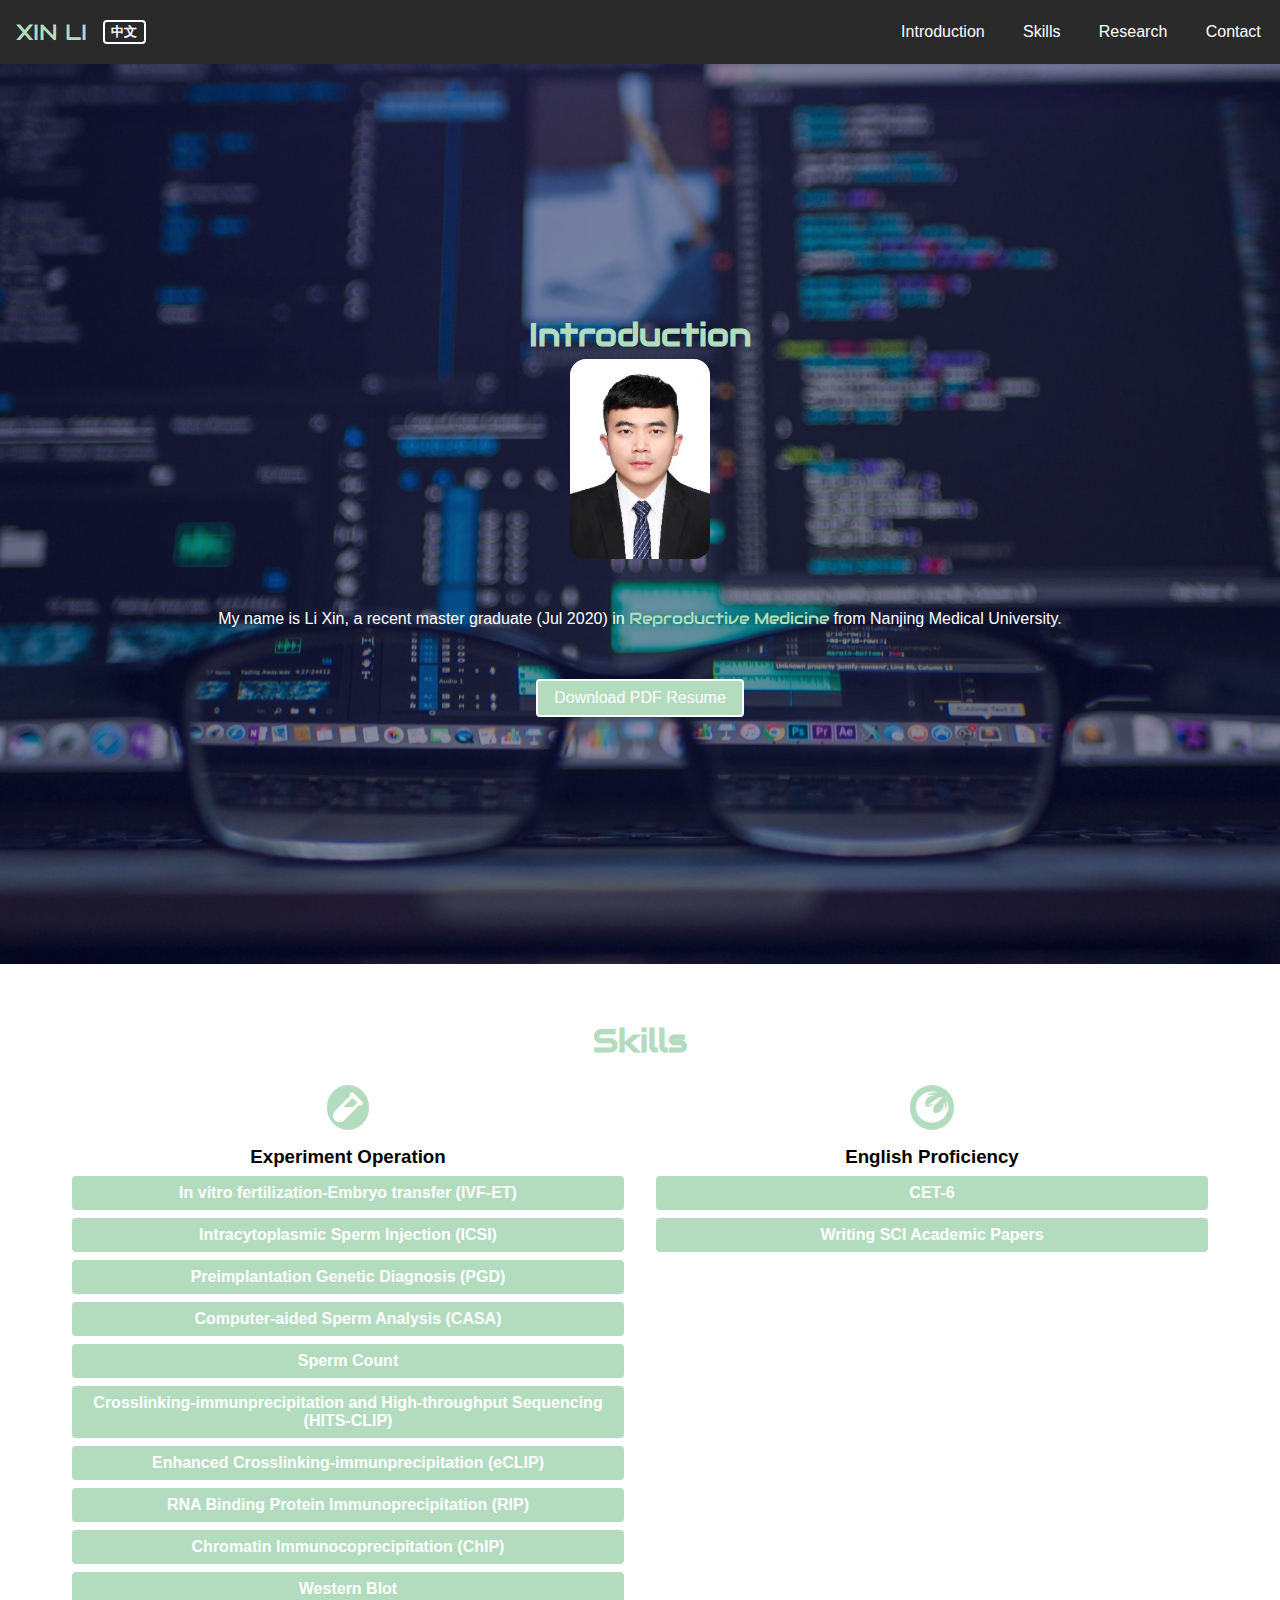
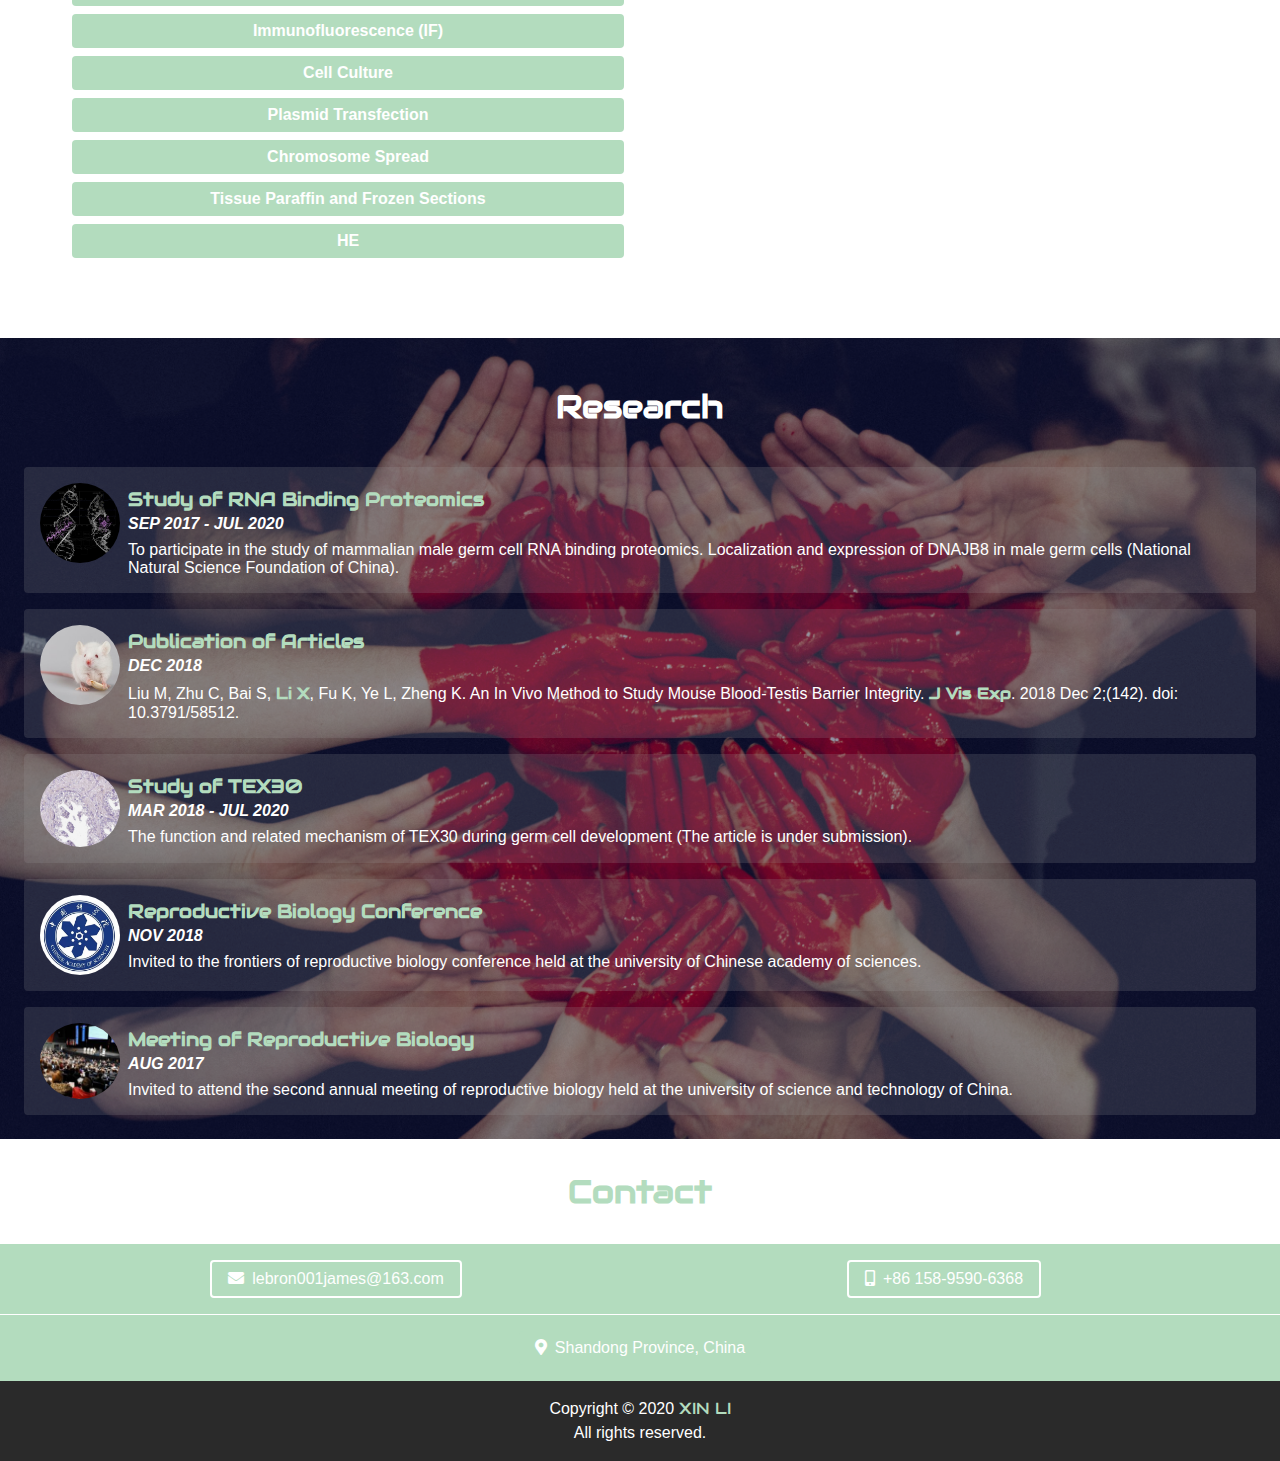
<file: index.html>
<!DOCTYPE html>
<html lang="en">
<head>
  <meta charset="UTF-8">
  <meta name="viewport" content="width=device-width, initial-scale=1.0">
  <link rel="shortcut icon" href="favicon.ico" type="image/x-icon">
  <link rel="stylesheet" href="https://use.fontawesome.com/releases/v5.6.1/css/all.css" crossorigin="anonymous">
  <link href="https://fonts.googleapis.com/css2?family=Audiowide&display=swap" rel="stylesheet">
  <link rel="stylesheet" href="css/reset+utils.css">
  <link rel="stylesheet" href="css/header.css">
  <link rel="stylesheet" href="css/main.css">
  <link rel="stylesheet" media="screen and (max-width:768px)" href="css/mobile.css">
  <title>XIN LI | 李鑫</title>
</head>
<body>
  <header>
    <div class="overlay"></div>
    <div class="logo">
      <p class="text-prime mx-1">XIN LI</p>
      <a class="i18n-btn" href="./zh.html">中文</a>
    </div>
    <ul>
      <li><a href="#showcase">Introduction</a></li>
      <li><a href="#service">Skills</a></li>
      <li><a href="#team">Research</a></li>
      <li><a href="#contact">Contact</a></li>
    </ul>
  </header>
  <main>
    <section id="showcase">
      <div class="content">
        <h1 class="text-prime">Introduction</h1>
        <div class="flip-card">
          <div class="flip-card-inner">
            <div class="flip-card-front">
              <img src="./images/xinli.png" alt="Avatar" style="width:140px;height:200px;border-radius:1rem;">
            </div>
            <div class="flip-card-back">
              <h2 style="margin: 1rem;">Xin Li</h2> 
              <p style="margin: 0.2rem 0;">DOB: FEB 1992</p> 
              <p style="margin: 0.2rem 0;">Nationality: Han</p>
            </div>
          </div>
        </div>
        <p>My name is Li Xin, a recent master graduate (Jul 2020) in <span class="text-prime">Reproductive Medicine</span> from Nanjing Medical University.</p>
        <a href="./assets/resume-xin-li-en.pdf" class="btn">Download PDF Resume</a>
      </div>
    </section>
    <section id="service">
      <h1 class="text-prime">Skills</h1>
      <div class="container">
        <div class="box">
          <i class="fas fa-vial fa-2x bg-round"></i>
          <h3>Experiment Operation</h3>
          <ul>
            <li class="experiment">In vitro fertilization-Embryo transfer (IVF-ET)</li>
            <li class="experiment">Intracytoplasmic Sperm Injection (ICSI)</li>
            <li class="experiment">Preimplantation Genetic Diagnosis (PGD)</li>
            <li class="experiment">Computer-aided Sperm Analysis (CASA)</li>
            <li class="experiment">Sperm Count</li>
            <li class="experiment">Crosslinking-immunprecipitation and High-throughput Sequencing (HITS-CLIP)</li>
            <li class="experiment">Enhanced Crosslinking-immunprecipitation (eCLIP)</li>
            <li class="experiment">RNA Binding Protein Immunoprecipitation (RIP)</li>
            <li class="experiment">Chromatin Immunocoprecipitation (ChIP)</li>
            <li class="experiment">Western Blot</li>
            <li class="experiment">Immunofluorescence (IF)</li>
            <li class="experiment">Cell Culture</li>
            <li class="experiment">Plasmid Transfection</li>
            <li class="experiment">Chromosome Spread</li>
            <li class="experiment">Tissue Paraffin and Frozen Sections</li>
            <li class="experiment">HE</li>
          </ul>
        </div>
        <div class="box">
          <i class="fab fa-phoenix-squadron fa-2x bg-round"></i>
          <h3>English Proficiency</h3>
          <ul>
            <li class="experiment">CET-6</li>
            <li class="experiment">Writing SCI Academic Papers</li>
          </ul>
        </div>
      </div>
    </section>

    <section id="team">
      <div class="overlay"></div>
      <h1 class="text-prime">Research</h1>
      <div class="container">
        <div class="box">
          <img src="./images/rna1.jpg" alt="rna">
          <div class="desc">
            <h3 class="text-prime">Study of RNA Binding Proteomics</h3>
            <h4 style="font-style: italic;margin-bottom: 0.5rem;">SEP 2017 - JUL 2020</h3>
            <p>To participate in the study of mammalian male germ cell RNA binding proteomics. Localization and expression of DNAJB8 in male germ cells (National Natural Science Foundation of China).</p>
          </div>
        </div>
        <div class="box">
          <img src="./images/mice1.png" alt="mice">
          <div class="desc">
            <h3 class="text-prime">Publication of Articles</h3>
            <h4 style="font-style: italic;margin-bottom: 0.5rem;">DEC 2018</h3>
            <p>Liu M, Zhu C, Bai S, <strong>Li X</strong>, Fu K, Ye L, Zheng K. An In Vivo Method to Study Mouse Blood-Testis Barrier Integrity. <strong>J Vis Exp</strong>. 2018 Dec 2;(142). doi: 10.3791/58512.</p>
          </div>
        </div>
        <div class="box">
          <img src="./images/tex30.png" alt="rna">
          <div class="desc">
            <h3 class="text-prime">Study of TEX30</h3>
            <h4 style="font-style: italic;margin-bottom: 0.5rem;">MAR 2018 - JUL 2020</h3>
            <p>The function and related mechanism of TEX30 during germ cell development (The article is under submission).</p>
          </div>
        </div>
        <div class="box">
          <img src="./images/univ.jpg" alt="rna">
          <div class="desc">
            <h3 class="text-prime">Reproductive Biology Conference</h3>
            <h4 style="font-style: italic;margin-bottom: 0.5rem;">NOV 2018</h3>
            <p>Invited to the frontiers of reproductive biology conference held at the university of Chinese academy of sciences.</p>
          </div>
        </div>
        <div class="box">
          <img src="./images/conference.png" alt="rna">
          <div class="desc">
            <h3 class="text-prime">Meeting of Reproductive Biology</h3>
            <h4 style="font-style: italic;margin-bottom: 0.5rem;">AUG 2017</h3>
            <p>Invited to attend the second annual meeting of reproductive biology held at the university of science and technology of China.</p>
          </div>
        </div>
      </div>
    </section>

    <section id="contact">
      <h1 class="text-prime py-2">Contact</h1>
      <div class="container px-1">
        <div class='py-1'>
          <a class="btn" href="mailto:lebron001james@163.com"><i class="fas fa-envelope mxr1"></i>lebron001james@163.com</a>
        </div>
        <div class='py-1'>
          <a class='btn' href="tel:+8615895906368"><i class="fas fa-mobile-alt mxr1"></i>+86 158-9590-6368</a>
        </div>
      </div>
      <div class='py-1' style="text-align: center; background-color: var(--c-prime);margin-top: 1px;">
        <p class='btn' style="border: none;"><i class="fas fa-map-marker-alt mxr1"></i>Shandong Province, China</p>
      </div>
    </section>
  </main>
  <footer class="bg-dark py-1">
    <p>Copyright &copy; 2020 <span class="text-prime">XIN LI</span></p>
    <p>All rights reserved.</p>
  </footer>

  <script src="https://code.jquery.com/jquery-3.4.1.min.js" integrity="sha256-CSXorXvZcTkaix6Yvo6HppcZGetbYMGWSFlBw8HfCJo=" crossorigin="anonymous"></script>
  <script src="js/main.js"></script>
</body>
</html>
</file>
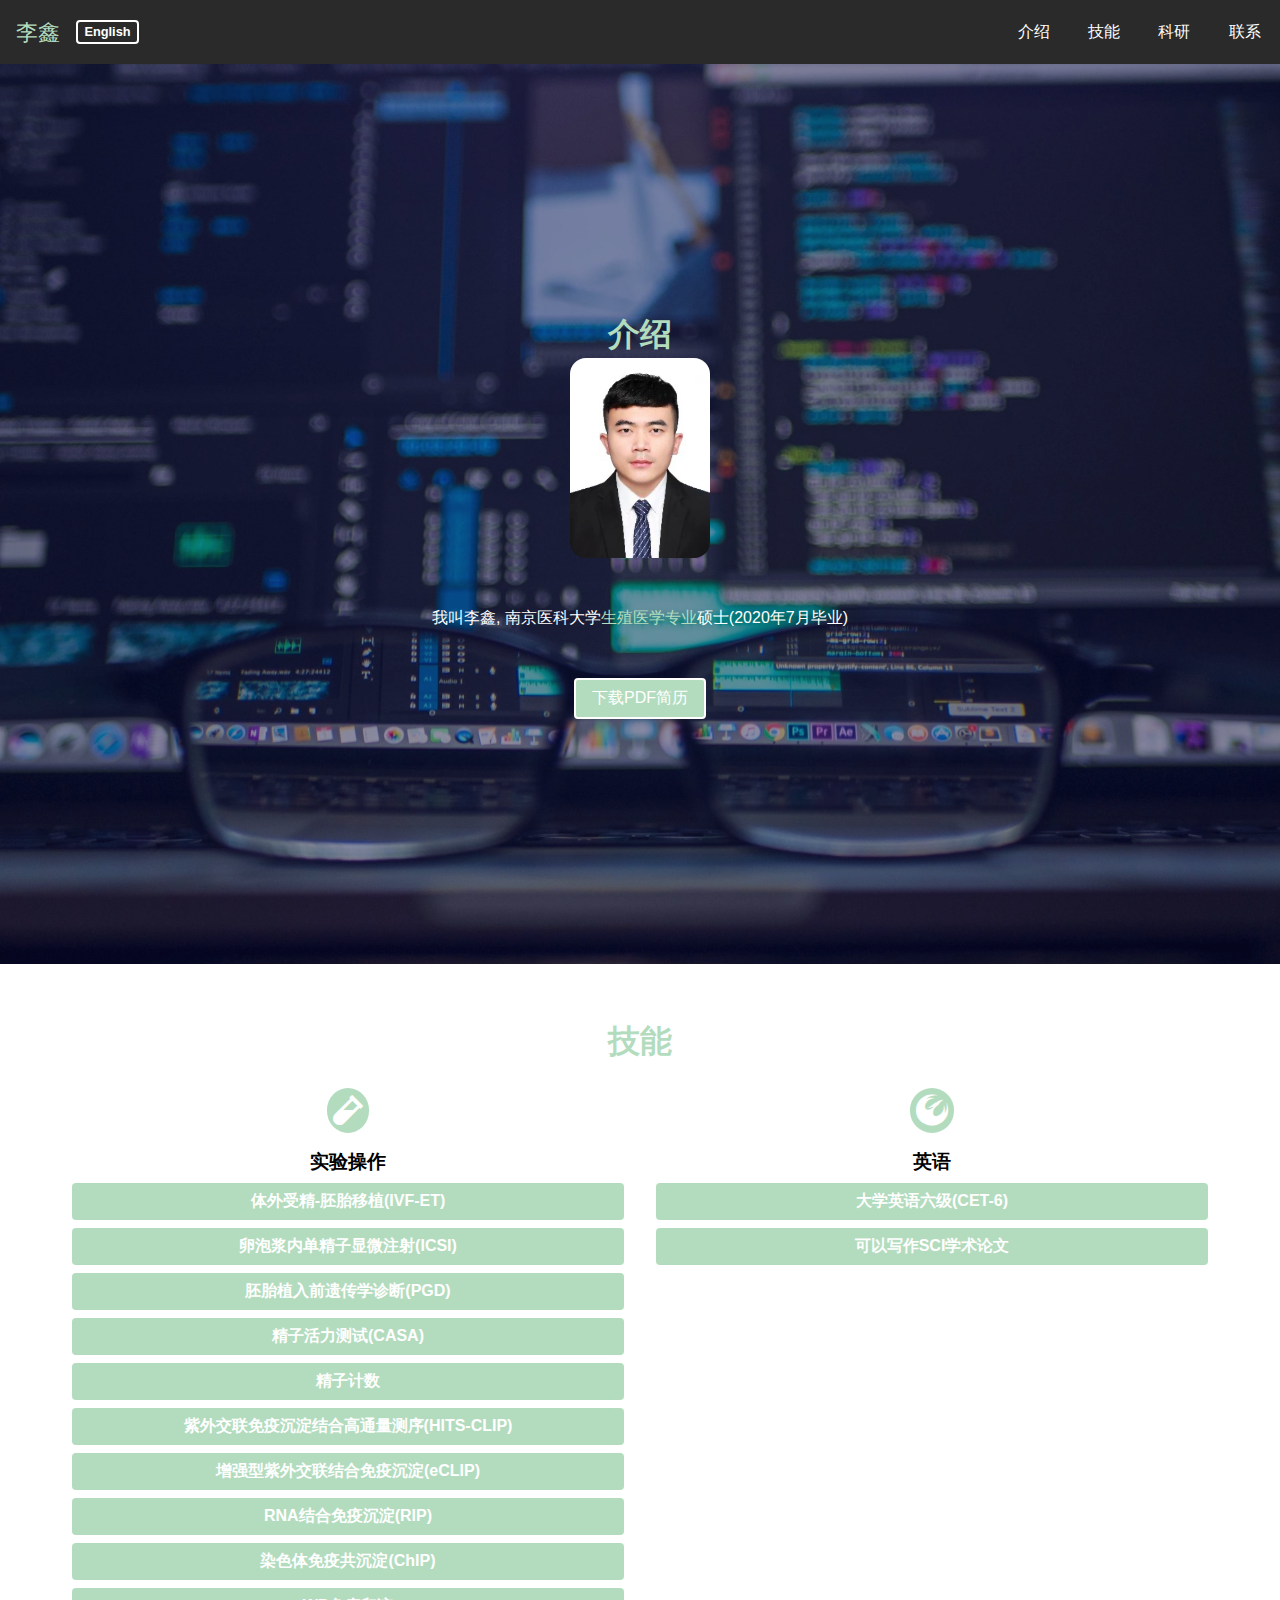
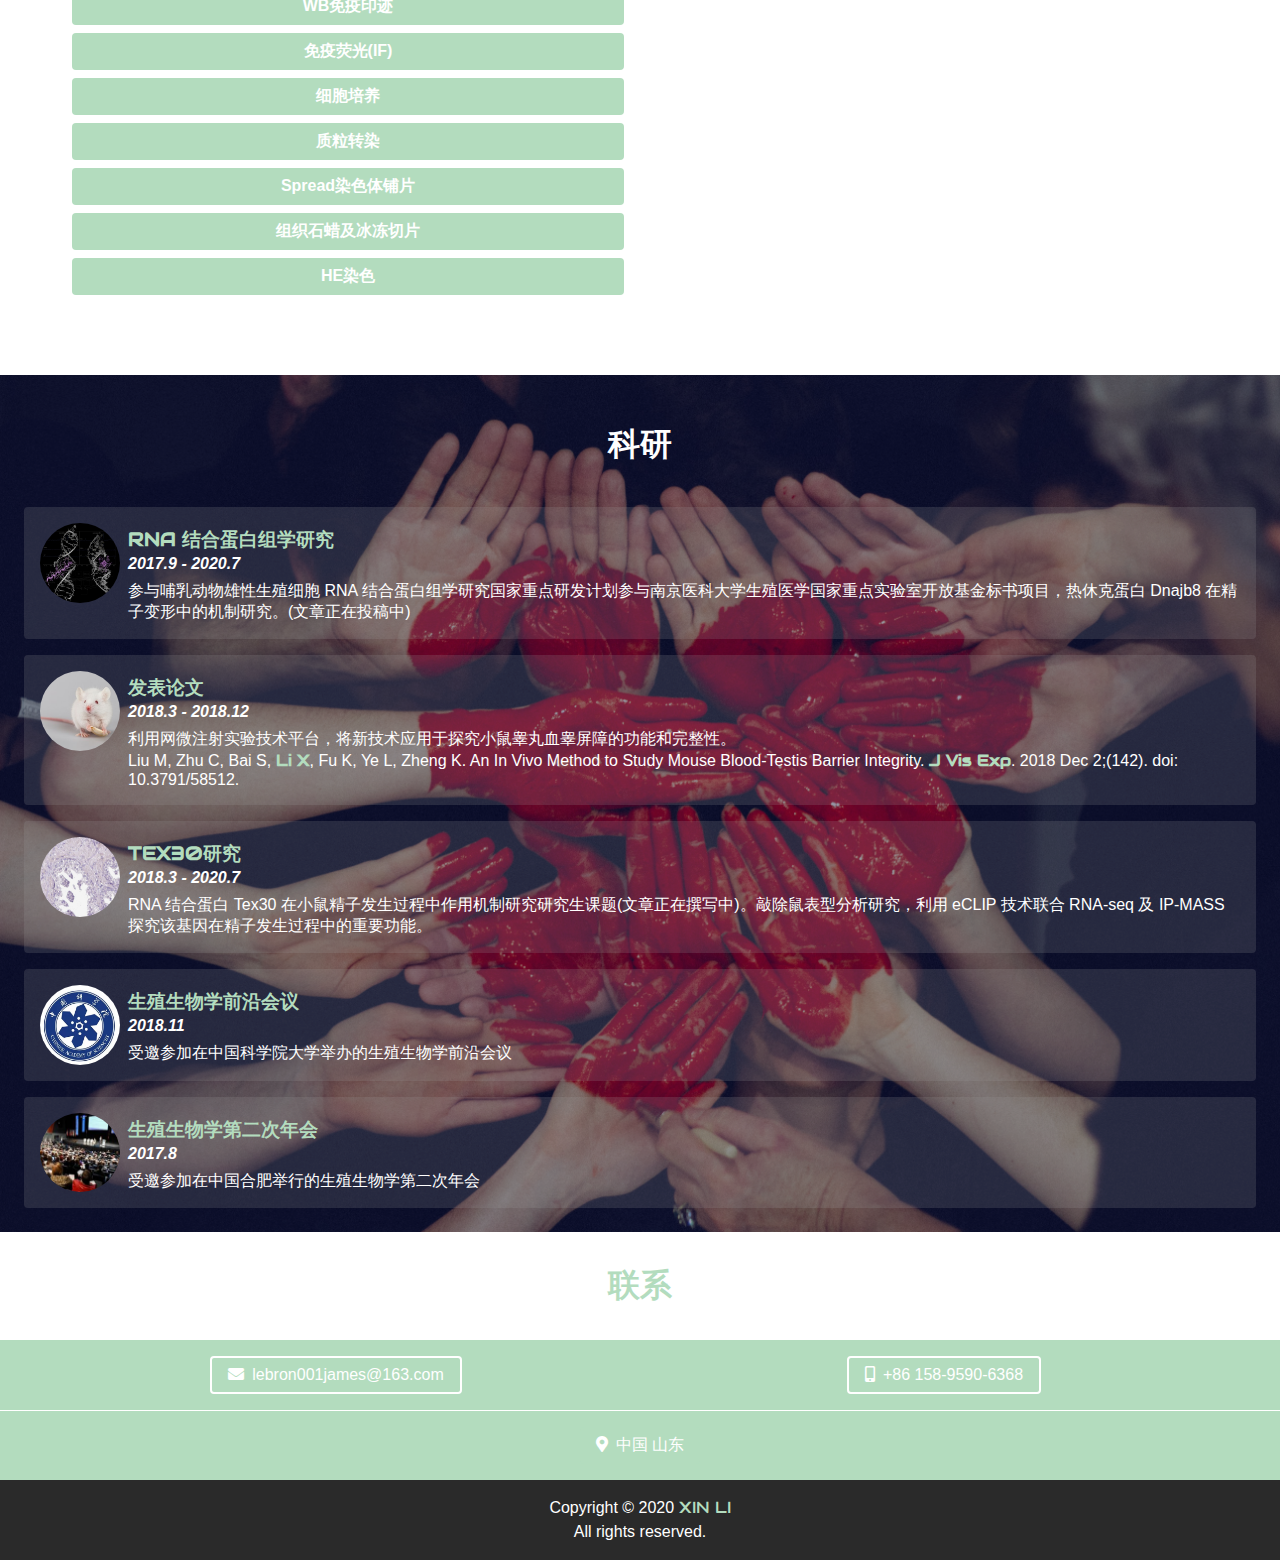
<file: zh.html>
<!DOCTYPE html>
<html lang="en">
<head>
  <meta charset="UTF-8">
  <meta name="viewport" content="width=device-width, initial-scale=1.0">
  <link rel="shortcut icon" href="favicon.ico" type="image/x-icon">
  <link rel="stylesheet" href="https://use.fontawesome.com/releases/v5.6.1/css/all.css" crossorigin="anonymous">
  <link href="https://fonts.googleapis.com/css2?family=Audiowide&display=swap" rel="stylesheet">
  <link rel="stylesheet" href="css/reset+utils.css">
  <link rel="stylesheet" href="css/header.css">
  <link rel="stylesheet" href="css/main.css">
  <link rel="stylesheet" media="screen and (max-width:768px)" href="css/mobile.css">
  <title>XIN LI | 李鑫</title>
</head>
<body>
  <header>
    <div class="overlay"></div>
    <div class="logo">
      <p class="text-prime mx-1">李鑫</p>
      <a class="i18n-btn" href="./index.html">English</a>
    </div>
    <ul>
      <li><a href="#showcase">介绍</a></li>
      <li><a href="#service">技能</a></li>
      <li><a href="#team">科研</a></li>
      <li><a href="#contact">联系</a></li>
    </ul>
  </header>
  <main>
    <section id="showcase">
      <div class="content">
        <h1 class="text-prime">介绍</h1>
        <div class="flip-card">
          <div class="flip-card-inner">
            <div class="flip-card-front">
              <img src="./images/xinli.png" alt="Avatar" style="width:140px;height:200px;border-radius:1rem;">
            </div>
            <div class="flip-card-back">
              <h2 style="margin: 1rem;">李鑫</h2> 
              <p style="margin: 0.2rem 0;">出生年月: 1992.6</p> 
              <p style="margin: 0.2rem 0;">民族: 汉族</p>
            </div>
          </div>
        </div>
        <p>我叫李鑫, 南京医科大学<span class="text-prime">生殖医学专业</span>硕士(2020年7月毕业)</p>
        <a href="./assets/resume-xin-li-zh.pdf" class="btn">下载PDF简历</a>
      </div>
    </section>
    <section id="service">
      <h1 class="text-prime">技能</h1>
      <div class="container">
        <div class="box">
          <i class="fas fa-vial fa-2x bg-round"></i>
          <h3>实验操作</h3>
          <ul>
            <li class="experiment">体外受精-胚胎移植(IVF-ET)</li>
            <li class="experiment">卵泡浆内单精子显微注射(ICSI)</li>
            <li class="experiment">胚胎植入前遗传学诊断(PGD)</li>
            <li class="experiment">精子活力测试(CASA)</li>
            <li class="experiment">精子计数</li>
            <li class="experiment">紫外交联免疫沉淀结合高通量测序(HITS-CLIP)</li>
            <li class="experiment">增强型紫外交联结合免疫沉淀(eCLIP)</li>
            <li class="experiment">RNA结合免疫沉淀(RIP)</li>
            <li class="experiment">染色体免疫共沉淀(ChIP)</li>
            <li class="experiment">WB免疫印迹</li>
            <li class="experiment">免疫荧光(IF)</li>
            <li class="experiment">细胞培养</li>
            <li class="experiment">质粒转染</li>
            <li class="experiment">Spread染色体铺片</li>
            <li class="experiment">组织石蜡及冰冻切片</li>
            <li class="experiment">HE染色</li>
          </ul>
        </div>
        <div class="box">
          <i class="fab fa-phoenix-squadron fa-2x bg-round"></i>
          <h3>英语</h3>
          <ul>
            <li class="experiment">大学英语六级(CET-6)</li>
            <li class="experiment">可以写作SCI学术论文</li>
          </ul>
        </div>
      </div>
    </section>

    <section id="team">
      <div class="overlay"></div>
      <h1 class="text-prime">科研</h1>
      <div class="container">
        <div class="box">
          <img src="./images/rna1.jpg" alt="rna">
          <div class="desc">
            <h3 class="text-prime">RNA 结合蛋白组学研究</h3>
            <h4 style="font-style: italic;margin-bottom: 0.5rem;">2017.9 - 2020.7</h3>
            <p>参与哺乳动物雄性生殖细胞 RNA 结合蛋白组学研究国家重点研发计划参与南京医科大学生殖医学国家重点实验室开放基金标书项目，热休克蛋白 Dnajb8 在精子变形中的机制研究。(文章正在投稿中)</p>
          </div>
        </div>
        <div class="box">
          <img src="./images/mice1.png" alt="mice">
          <div class="desc">
            <h3 class="text-prime">发表论文</h3>
            <h4 style="font-style: italic;margin-bottom: 0.5rem;">2018.3 - 2018.12</h3>
            <p>利用网微注射实验技术平台，将新技术应用于探究小鼠睾丸血睾屏障的功能和完整性。</p>
            <p>Liu M, Zhu C, Bai S, <strong>Li X</strong>, Fu K, Ye L, Zheng K. An In Vivo Method to Study Mouse Blood-Testis Barrier Integrity. <strong>J Vis Exp</strong>. 2018 Dec 2;(142). doi: 10.3791/58512.</p>
          </div>
        </div>
        <div class="box">
          <img src="./images/tex30.png" alt="rna">
          <div class="desc">
            <h3 class="text-prime">TEX30研究</h3>
            <h4 style="font-style: italic;margin-bottom: 0.5rem;">2018.3 - 2020.7</h3>
            <p>RNA 结合蛋白 Tex30 在小鼠精子发生过程中作用机制研究研究生课题(文章正在撰写中)。敲除鼠表型分析研究，利用 eCLIP 技术联合 RNA-seq 及 IP-MASS 探究该基因在精子发生过程中的重要功能。</p>
          </div>
        </div>
        <div class="box">
          <img src="./images/univ.jpg" alt="rna">
          <div class="desc">
            <h3 class="text-prime">生殖生物学前沿会议</h3>
            <h4 style="font-style: italic;margin-bottom: 0.5rem;">2018.11</h3>
            <p>受邀参加在中国科学院大学举办的生殖生物学前沿会议</p>
          </div>
        </div>
        <div class="box">
          <img src="./images/conference.png" alt="rna">
          <div class="desc">
            <h3 class="text-prime">生殖生物学第二次年会</h3>
            <h4 style="font-style: italic;margin-bottom: 0.5rem;">2017.8</h3>
            <p>受邀参加在中国合肥举行的生殖生物学第二次年会</p>
          </div>
        </div>
      </div>
    </section>

    <section id="contact">
      <h1 class="text-prime py-2">联系</h1>
      <div class="container px-1">
        <div class='py-1'>
          <a class="btn" href="mailto:lebron001james@163.com"><i class="fas fa-envelope mxr1"></i>lebron001james@163.com</a>
        </div>
        <div class='py-1'>
          <a class='btn' href="tel:+8615895906368"><i class="fas fa-mobile-alt mxr1"></i>+86 158-9590-6368</a>
        </div>
      </div>
      <div class='py-1' style="text-align: center; background-color: var(--c-prime);margin-top: 1px;">
        <p class='btn' style="border: none;"><i class="fas fa-map-marker-alt mxr1"></i>中国 山东</p>
      </div>
    </section>
  </main>
  <footer class="bg-dark py-1">
    <p>Copyright &copy; 2020 <span class="text-prime">XIN LI</span></p>
    <p>All rights reserved.</p>
  </footer>

  <script src="https://code.jquery.com/jquery-3.4.1.min.js" integrity="sha256-CSXorXvZcTkaix6Yvo6HppcZGetbYMGWSFlBw8HfCJo=" crossorigin="anonymous"></script>
  <script src="js/main.js"></script>
</body>
</html>
</file>
<file: css/header.css>
header {
  position: sticky;
  top: 0;
  left: 0;
  height: var(--header-height);
  display: flex;
  justify-content: space-between;
  z-index: 2;
}

header .overlay {
  background-color: var(--c-blk);
}

header .logo {
  height: 100%;
  color: white;
  line-height: var(--header-height);
  display: flex;
  font-size: 1.4rem;
  z-index: 3;
}
.i18n-btn {
  color: white;
  margin: auto 0;line-height: 1rem; font-size: 0.8rem; padding: 0.1rem 0.4rem; border: 2px white solid;border-radius: 4px;
  font-weight: bold;
  transition: all 0.2s linear;
}
.i18n-btn:hover {
  border-color: var(--c-blk);
  color: var(--c-blk);
  background-color: white;
}

header .logo img {
  height: 100%;
}

header ul {
  display: flex;
  align-items: center;
  z-index: 3;
}

header ul li {
  margin: 0 0.2rem;
  padding: 0.5rem 1rem;
  border-radius: 4px;
}

header ul li a {
  color: white;
}

header ul li:hover {
  background-color: var(--c-prime);
}

footer p {
  text-align: center;
  line-height: 1.5rem;
}
</file>
<file: css/main.css>
#showcase {
  background: url('../images/code1.jpg') no-repeat center center/cover;
  height: 100vh;
  min-height: 600px;
}

#showcase .content {
  background-color: var(--c-overlay);
  color: white;
  height: 100%;
  display: flex;
  flex-direction: column;
  justify-content: center;
  align-items: center;
  
}

#showcase .content h1 {
  
  line-height: 3rem;
}

#showcase .content p {
  margin: 3rem;
  line-height: 1.5rem;
}

#service {
  padding: 3.5rem;
  text-align: center;
}

#service .container {
  display: flex;
}

#service .container .box {
  margin: 1rem;
  flex: 1;
}

#service .container .box i { margin: 0.5rem; }
#service .container .box h3 { margin: 0.5rem; }
#service .container ul li.experiment {
  background-color: var(--c-prime);
  padding: 8px 0;
  margin: 8px 0;
  border-radius: 4px;
  color: white;
  font-weight: bold;
}
#service .container ul li.experiment:hover {
  background-color: var(--c-second);
}
#team {
  padding: 1rem;
  background: url(../images/bg-heart.jpg) no-repeat center center/cover;
  position: relative;
}

#team h1 {
  text-align: center;
  z-index: 1;
  position: relative;
  margin: 2rem;
  color: white;
}

#team .container {
  display: flex;
  position: relative;
  flex-direction: column;
  z-index: 1;
}

#team .box {
  display: flex;
  margin: 0.5rem;
  padding: 1rem;
  background-color: var(--c-overlay-l);
  color: white;
  border-radius: 4px;
}

#team .box img {
  max-width: 5rem;
  max-height: 5rem;
  border-radius: 50%;
  margin-right: 0.5rem;
}

#team .box .desc h3 {
  line-height: 2rem;
}

#contact h1 {
  text-align: center;
}

#contact .container {
  display: grid;
  grid-template-columns: 1fr 1fr;
  background-color: var(--c-prime);
  text-align: center;
  color: white;
}

/* flip card */
.flip-card {width: 140px;height: 200px;}
.flip-card-inner {position: relative;width: 100%;height: 100%;transition: transform 0.6s;transform-style: preserve-3d;}
.flip-card:hover .flip-card-inner {transform: rotateY(180deg);}
.flip-card-front, .flip-card-back {
  position: absolute;
  width: 100%;
  height: 100%;
  -webkit-backface-visibility: hidden;
  backface-visibility: hidden;
}
.flip-card-front {background-color: transparent;color: black;}
.flip-card-back {background-color: var(--c-prime);color: white;transform: rotateY(180deg);padding:0.2rem;text-align: center;border-radius: 1rem;}
</file>
<file: css/mobile.css>
header {
  top: -64px;
  display: flex;
  flex-direction: column;
  height: auto;
  align-items: stretch;
}
header .logo {
  height: var(--header-height);
  align-self: center;
}
header ul {
  height: var(--header-height);
  justify-content: space-around;
}
header ul li {
  margin: 0;
  padding: 0.3rem 0.4rem;
}

#showcase .content h1 {
  font-size: 1.5rem;
}

#service .container {
  flex-direction: column;
}

#clients .container .box {
  margin: 0.2rem;
}

#contact .container {
  display: block;
  overflow: hidden;
}
#map iframe {
  min-height: 400px;
}
</file>
<file: css/reset+utils.css>
@import url('https://fonts.googleapis.com/css2?family=Londrina+Shadow&display=swap');

:root {
  --c-prime: #B3DCBE;
  --c-second: #4D7181;
  --c-blk: #2A2A2A;
  --c-overlay: #0C0A3E70;
  --c-overlay-l: #A0A0A030;

  --max-width: 900px;
  --header-height: 4rem;
}

/* * * * * * * * * *  - Reset - * * * * * * * * * */

* {
  margin: 0;
  padding: 0;
  box-sizing: border-box;
}
html, body {font-family: Arial, Helvetica, sans-serif;}
ul {list-style: none;}
a {text-decoration: none;}
strong { color:var(--c-prime); font-weight: bolder; font-family: 'Audiowide', Arial, Helvetica, sans-serif;}
/* * * * * * * * * *  - Utils - * * * * * * * * * */

.text-prime {
  font-family: 'Audiowide', Arial, Helvetica, sans-serif;
  color: var(--c-prime);
}

.bg-round {
  padding: 0.4rem;
  border-radius: 50%;
  background-color: var(--c-prime);
  color: white;
}

.bg-dark {
  background: var(--c-blk);
  color: white;
}

.btn {
  display: inline-block;
  padding: 0.5rem 1rem;
  background-color: var(--c-prime);
  color: white;
  border-radius: 4px;
  outline: none;
  border: 2px solid white;
  transition: all 0.25s linear;
}

.btn:hover {
  background-color: var(--c-second);
}

.overlay {
  position: absolute;
  width: 100%;
  height: 100%;
  top: 0;
  left: 0;
  background-color: var(--c-overlay);
}

.py-1 { padding: 1rem 0; }
.py-2 { padding: 2rem 0; }
.px-1 { padding: 0 2rem; }

.mx-1 { margin: 0 1rem; }
.mxr1 { margin: 0 0.5rem 0 0; }

.w-85 { width: 85%;}
</file>
